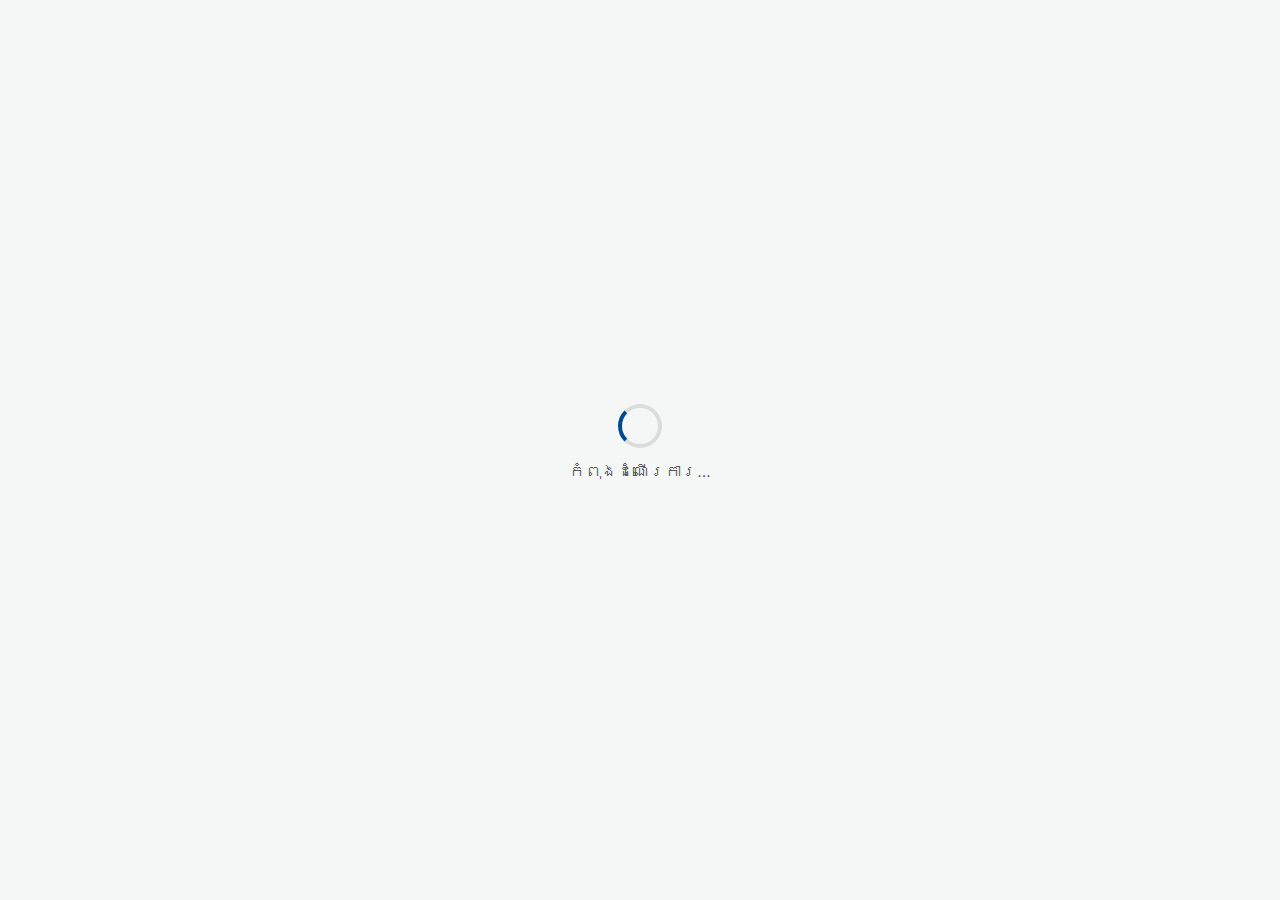
<file: index.html>
<!DOCTYPE html>
<html lang="km">
<head>
    <meta charset="UTF-8">
    <meta name="viewport" content="width=device-width, initial-scale=1.0">
    <title>មន្ទីរសុខាភិបាលនៃរដ្ឋបាលខេត្ត</title>
    <link rel="stylesheet" href="style.css">
    <link href="https://fonts.googleapis.com/css2?family=Preahvihear&display=swap" rel="stylesheet">
</head>
<body>

    <div id="loading-screen" class="loading-screen">
        <div class="spinner"></div>
        <p>កំពុងដំណើរការ...</p>
    </div>

    <div id="success-popup" class="popup-container">
        <div class="popup-content success">
            <p>ទិន្នន័យខែមុនត្រូវបានទាញយកដោយជោគជ័យ! ✅</p>
            <button class="popup-close-btn">បិទ</button>
        </div>
    </div>
    <div id="nodata-popup" class="popup-container">
        <div class="popup-content no-data">
            <p>មិនអាចរកទិន្នន័យខែមុនបានទេ។ សូមបញ្ចូលដោយដៃ។ ⚠️</p>
            <button class="popup-close-btn">បិទ</button>
        </div>
    </div>

    <div class="form-container" id="form-container" style="display: none;">
        <div class="header">
            <div class="header-logo">
                <img src="MOH LOGO Official 2024.png" alt="MOH Logo">
            </div>
            <h1>របាយការណ៍ស្ថិតិឱសថស្ថាន និងអគារលក់ឱសថបុរាណ</h1>
        </div>
        
        <form id="health-report-form">
            <div class="form-group">
                <label for="province">មន្ទីរសុខាភិបាលនៃរដ្ឋបាលខេត្ត:</label>
                <select id="province" name="province" required>
                    <option value="" disabled selected>ជ្រើសរើសខេត្ត</option>
                    <option value="Banteay Meanchey">បន្ទាយមានជ័យ</option>
                    <option value="Battambang">បាត់ដំបង</option>
                    <option value="Kampong Cham">កំពង់ចាម</option>
                    <option value="Kampong Chhnang">កំពង់ឆ្នាំង</option>
                    <option value="Kampong Speu">កំពង់ស្ពឺ</option>
                    <option value="Kampong Thom">កំពង់ធំ</option>
                    <option value="Kampot">កំពត</option>
                    <option value="Kandal">កណ្ដាល</option>
                    <option value="Koh Kong">កោះកុង</option>
                    <option value="Kratié">ក្រចេះ</option>
                    <option value="Mondulkiri">មណ្ឌលគីរី</option>
                    <option value="Phnom Penh">ភ្នំពេញ</option>
                    <option value="Preah Vihear">ព្រះវិហារ</option>
                    <option value="Prey Veng">ព្រៃវែង</option>
                    <option value="Pursat">ពោធិ៍សាត់</option>
                    <option value="Ratanakiri">រតនគិរី</option>
                    <option value="Siem Reap">សៀមរាប</option>
                    <option value="Preah Sihanouk">ព្រះសីហនុ</option>
                    <option value="Stung Treng">ស្ទឹងត្រែង</option>
                    <option value="Svay Rieng">ស្វាយរៀង</option>
                    <option value="Takéo">តាកែវ</option>
                    <option value="Oddar Meanchey">ឧត្ដរមានជ័យ</option>
                    <option value="Kep">កែប</option>
                    <option value="Pailin">ប៉ៃលិន</option>
                    <option value="Tbong Khmum">ត្បូងឃ្មុំ</option>
                </select>
            </div>
            
            <div class="form-group">
                <label for="report-month">ប្រចាំខែ:</label>
                <select id="report-month" name="report_month" required>
                    <option value="" disabled selected>ជ្រើសរើសខែ</option>
                    <option value="01">មករា</option>
                    <option value="02">កុម្ភៈ</option>
                    <option value="03">មីនា</option>
                    <option value="04">មេសា</option>
                    <option value="05">ឧសភា</option>
                    <option value="06">មិថុនា</option>
                    <option value="07">កក្កដា</option>
                    <option value="08">សីហា</option>
                    <option value="09">កញ្ញា</option>
                    <option value="10">តុលា</option>
                    <option value="11">វិច្ឆិកា</option>
                    <option value="12">ធ្នូ</option>
                </select>
            </div>

            <div class="form-group">
                <label for="report-year">ប្រចាំឆ្នាំ:</label>
                <input type="number" id="report-year" name="report_year" min="2020" max="2100" required>
            </div>
            
            <button type="button" id="fetch-data-btn">ទាញរបាយការណ៍ខែមុន</button>
            <hr>

            <fieldset>
                <legend>របាយការណ៍តាមដានចំនួនឱសថស្ថាន</legend>
                <div class="form-group">
                    <label for="pharmacy_remaining_start">ចំនួននៅសល់ដើមខែ:</label>
                    <input type="number" id="pharmacy_remaining_start" name="pharmacy_remaining_start" min="0" required>
                </div>
                <div class="form-group">
                    <label for="pharmacy_open">ចំនួនឱសថស្ថានដែលបានបើកថ្មី:</label>
                    <input type="number" id="pharmacy_open" name="pharmacy_open" min="0" required>
                </div>
                <div class="form-group">
                    <label for="pharmacy_closed">ចំនួនឱសថស្ថានដែលបានបិទ សរុប:</label>
                    <input type="number" id="pharmacy_closed" name="pharmacy_closed" min="0" required>
                </div>
                <div class="form-group">
                    <label for="pharmacy_closed_by_measure">ចំនួនឱសថស្ថានដែលបានបិទ ដោយវិធានការ:</label>
                    <input type="number" id="pharmacy_closed_by_measure" name="pharmacy_closed_by_measure" min="0" required>
                </div>
                <div class="form-group total-field">
                    <label for="pharmacy_total_end_of_month">សរុបចំនួនចុងខែ:</label>
                    <input type="number" id="pharmacy_total_end_of_month" name="pharmacy_total_end_of_month" readonly>
                </div>
                <div class="form-group">
                    <label for="pharmacy_renew_validity">ចំនួនឱសថស្ថានដែលបានបន្តសុពលភាព:</label>
                    <input type="number" id="pharmacy_renew_validity" name="pharmacy_renew_validity" min="0" required>
                </div>
                <div class="form-group">
                    <label for="pharmacy_renew_changes">ចំនួនឱសថស្ថានដែលបានប្តូរអ្នកគ្រប់គ្រងបច្ចេកទេស ប្តូរម្ចាស់ទុន ប្តូរទីតាំង:</label>
                    <input type="number" id="pharmacy_renew_changes" name="pharmacy_renew_changes" min="0" required>
                </div>
                <div class="form-group">
                    <label for="pharmacy_penaltied">ចំនួនឱសថស្ថានដែលបានពិន័យអន្តរការណ៍:</label>
                    <input type="number" id="pharmacy_penaltied" name="pharmacy_penaltied" min="0" required>
                </div>
            </fieldset>

            <fieldset>
                <legend>របាយការណ៍តាមដានចំនួនឱសថស្ថានរង «ក»</legend>
                <div class="form-group">
                    <label for="sub_pharmacy_a_remaining_start">ចំនួននៅសល់ដើមខែ:</label>
                    <input type="number" id="sub_pharmacy_a_remaining_start" name="sub_pharmacy_a_remaining_start" min="0" required>
                </div>
                <div class="form-group">
                    <label for="sub_pharmacy_a_open">ចំនួនឱសថស្ថានរង «ក» ដែលបានបើកថ្មី:</label>
                    <input type="number" id="sub_pharmacy_a_open" name="sub_pharmacy_a_open" min="0" required>
                </div>
                <div class="form-group">
                    <label for="sub_pharmacy_a_closed">ចំនួនឱសថស្ថានរង «ក» ដែលបានបិទ សរុប:</label>
                    <input type="number" id="sub_pharmacy_a_closed" name="sub_pharmacy_a_closed" min="0" required>
                </div>
                <div class="form-group">
                    <label for="sub_pharmacy_a_closed_by_measure">ចំនួនឱសថស្ថានរង «ក» ដែលបានបិទដោយវិធានការ:</label>
                    <input type="number" id="sub_pharmacy_a_closed_by_measure" name="sub_pharmacy_a_closed_by_measure" min="0" required>
                </div>
                <div class="form-group total-field">
                    <label for="sub_pharmacy_a_total_end_of_month">សរុបចំនួនចុងខែ:</label>
                    <input type="number" id="sub_pharmacy_a_total_end_of_month" name="sub_pharmacy_a_total_end_of_month" readonly>
                </div>
                <div class="form-group">
                    <label for="sub_pharmacy_a_renew_validity">ចំនួនឱសថស្ថានរង «ក» ដែលបានបន្តសុពលភាព:</label>
                    <input type="number" id="sub_pharmacy_a_renew_validity" name="sub_pharmacy_a_renew_validity" min="0" required>
                </div>
                <div class="form-group">
                    <label for="sub_pharmacy_a_renew_changes">ចំនួនឱសថស្ថានរង «ក» ដែលបានប្តូរអ្នកគ្រប់គ្រងបច្ចេកទេស ប្តូរម្ចាស់ទុន ប្តូរទីតាំង</label>
                    <input type="number" id="sub_pharmacy_a_renew_changes" name="sub_pharmacy_a_renew_changes" min="0" required>
                </div>
                <div class="form-group">
                    <label for="sub_pharmacy_a_penaltied">ចំនួនឱសថស្ថានរង «ក» ដែលបានពិន័យអន្តរការណ៍:</label>
                    <input type="number" id="sub_pharmacy_a_penaltied" name="sub_pharmacy_a_penaltied" min="0" required>
                </div>
            </fieldset>

            <fieldset>
                <legend>របាយការណ៍តាមដានចំនួនឱសថស្ថានរង «ខ»</legend>
                <div class="form-group">
                    <label for="sub_pharmacy_b_remaining_start">ចំនួននៅសល់ដើមខែ:</label>
                    <input type="number" id="sub_pharmacy_b_remaining_start" name="sub_pharmacy_b_remaining_start" min="0" required>
                </div>
                <div class="form-group">
                    <label for="sub_pharmacy_b_closed">ចំនួនឱសថស្ថានរង «ខ» ដែលបានបិទ សរុប:</label>
                    <input type="number" id="sub_pharmacy_b_closed" name="sub_pharmacy_b_closed" min="0" required>
                </div>
                <div class="form-group">
                    <label for="sub_pharmacy_b_closed_by_measure">ចំនួនឱសថស្ថានរង «ខ» ដែលបានបិទ ដោយវិធានការ:</label>
                    <input type="number" id="sub_pharmacy_b_closed_by_measure" name="sub_pharmacy_b_closed_by_measure" min="0" required>
                </div>
                <div class="form-group total-field">
                    <label for="sub_pharmacy_b_total_end_of_month">សរុបចំនួនចុងខែ:</label>
                    <input type="number" id="sub_pharmacy_b_total_end_of_month" name="sub_pharmacy_b_total_end_of_month" readonly>
                </div>
                <div class="form-group">
                    <label for="sub_pharmacy_b_renew">ចំនួនឱសថស្ថានរង «ខ» ដែលបានបន្តសុពលភាព:</label>
                    <input type="number" id="sub_pharmacy_b_renew" name="sub_pharmacy_b_renew" min="0" required>
                </div>
                <div class="form-group">
                    <label for="sub_pharmacy_b_penaltied">ចំនួនឱសថស្ថានរង «ខ» ដែលបានពិន័យអន្តរការណ៍:</label>
                    <input type="number" id="sub_pharmacy_b_penaltied" name="sub_pharmacy_b_penaltied" min="0" required>
                </div>
            </fieldset>

            <fieldset>
                <legend>របាយការណ៍តាមដានចំនួនអគារលក់ឱសថបុរាណ</legend>
                <div class="form-group">
                    <label for="herbal_remaining_start">ចំនួននៅសល់ដើមខែ:</label>
                    <input type="number" id="herbal_remaining_start" name="herbal_remaining_start" min="0" required>
                </div>
                <div class="form-group">
                    <label for="herbal_open">ចំនួនអគារលក់ឱសថបុរាណដែលបានបើកថ្មី:</label>
                    <input type="number" id="herbal_open" name="herbal_open" min="0" required>
                </div>
                <div class="form-group">
                    <label for="herbal_closed">ចំនួនអគារលក់ឱសថបុរាណដែលបានបិទ សរុប:</label>
                    <input type="number" id="herbal_closed" name="herbal_closed" min="0" required>
                </div>
                <div class="form-group">
                    <label for="herbal_closed_by_measure">ចំនួនអគារលក់ឱសថបុរាណដែលបានបិទ ដោយវិធានការ:</label>
                    <input type="number" id="herbal_closed_by_measure" name="herbal_closed_by_measure" min="0" required>
                </div>
                <div class="form-group total-field">
                    <label for="herbal_total_end_of_month">សរុបចំនួនចុងខែ:</label>
                    <input type="number" id="herbal_total_end_of_month" name="herbal_total_end_of_month" readonly>
                </div>
                <div class="form-group">
                    <label for="herbal_renew_validity">ចំនួនអគារលក់ឱសថបុរាណដែលបានបន្តសុពលភាព:</label>
                    <input type="number" id="herbal_renew_validity" name="herbal_renew_validity" min="0" required>
                </div>
                <div class="form-group">
                    <label for="herbal_renew_changes">ចំនួនអគារលក់ឱសថបុរាណដែលបានប្តូរអ្នកគ្រប់គ្រងបច្ចេកទេស ប្តូរម្ចាស់ទុន ប្តូរទីតាំង:</label>
                    <input type="number" id="herbal_renew_changes" name="herbal_renew_changes" min="0" required>
                </div>
                <div class="form-group">
                    <label for="herbal_penaltied">ចំនួនអគារលក់ឱសថបុរាណដែលបានពិន័យអន្តរការណ៍:</label>
                    <input type="number" id="herbal_penaltied" name="herbal_penaltied" min="0" required>
                </div>
            </fieldset>

            <button type="submit">បញ្ជូន</button>
        </form>
    </div>

    <script src="script.js"></script>
</body>
</html>
</file>
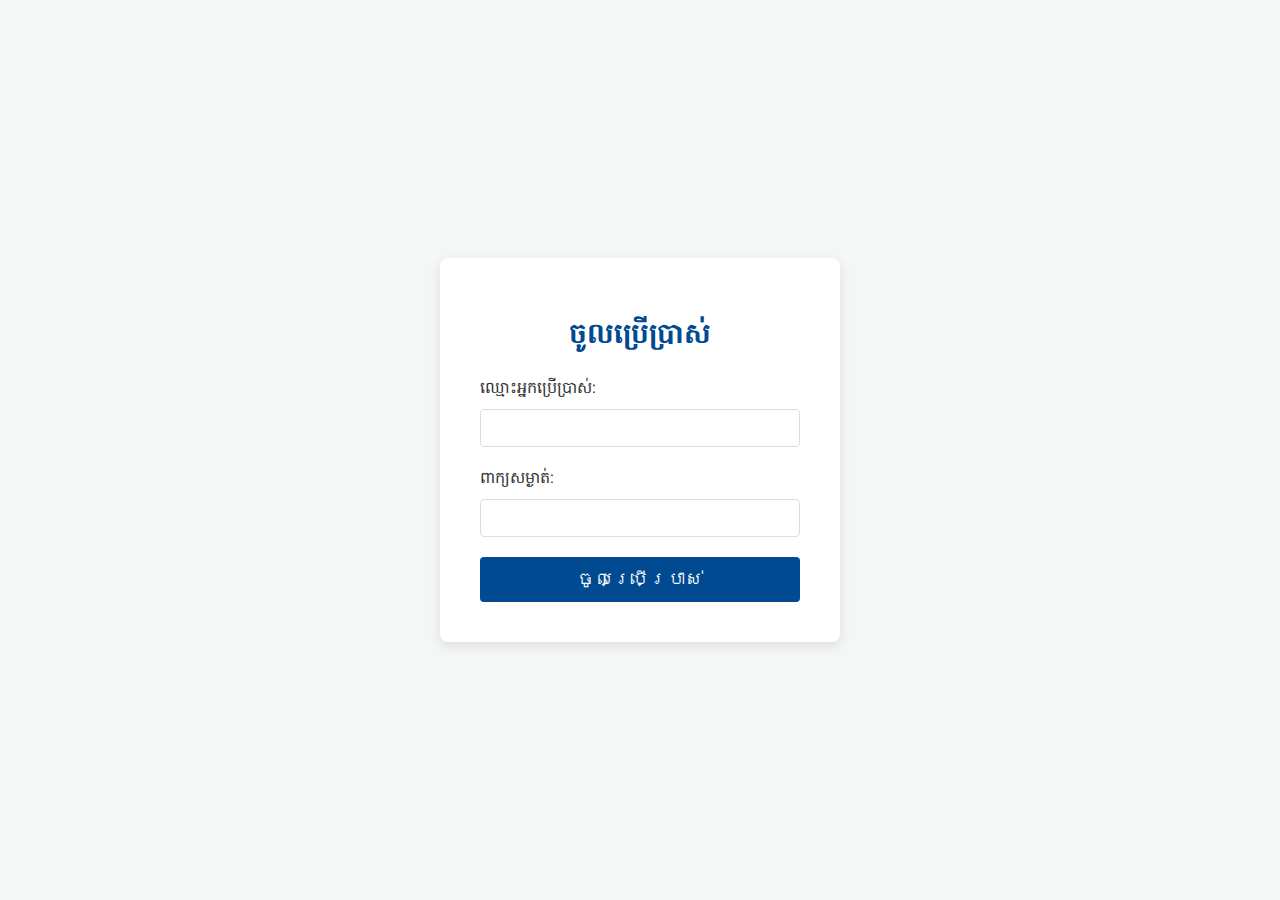
<file: admin/index.html>
<!DOCTYPE html>
<html lang="km">
<head>
    <meta charset="UTF-8">
    <meta name="viewport" content="width=device-width, initial-scale=1.0">
    <title>ចូលប្រើប្រាស់ផ្ទាំងគ្រប់គ្រង</title>
    <link rel="stylesheet" href="login-style.css">
    <link href="https://fonts.googleapis.com/css2?family=Hanuman:wght@100..900&display=swap" rel="stylesheet">
</head>
<body>

    <div class="login-container">
        <h1>ចូលប្រើប្រាស់</h1>
        <form id="login-form">
            <div class="form-group">
                <label for="username">ឈ្មោះអ្នកប្រើប្រាស់:</label>
                <input type="text" id="username" name="username" required>
            </div>
            <div class="form-group">
                <label for="password">ពាក្យសម្ងាត់:</label>
                <input type="password" id="password" name="password" required>
            </div>
            <div id="error-message" class="error-message" style="display:none;"></div>
            <button type="submit">ចូលប្រើប្រាស់</button>
        </form>
    </div>

    <script src="login.js"></script>
</body>
</html>
</file>
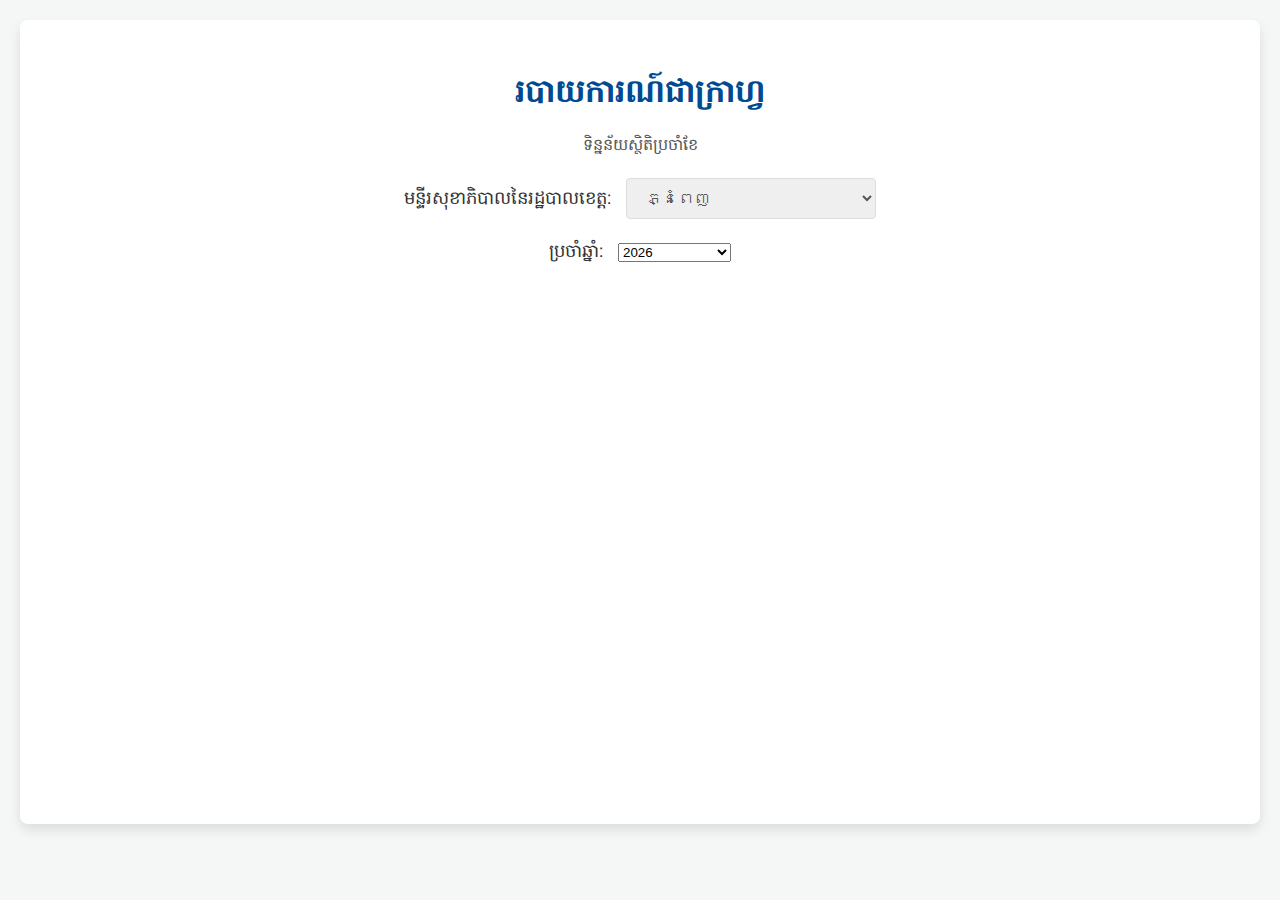
<file: admin/admin-graph.html>
<!DOCTYPE html>
<html lang="km">
<head>
    <meta charset="UTF-8">
    <meta name="viewport" content="width=device-width, initial-scale=1.0">
    <title>ផ្ទាំងគ្រប់គ្រង - ក្រាហ្វ</title>
    <link rel="stylesheet" href="admin-style.css">
    <link href="https://fonts.googleapis.com/css2?family=Hanuman:wght@100..900&display=swap" rel="stylesheet">
    <script src="https://d3js.org/d3.v7.min.js"></script>
</head>
<body>

    <div class="dashboard-container">
        <h1>របាយការណ៍ជាក្រាហ្វ</h1>
        <p>ទិន្នន័យស្ថិតិប្រចាំខែ</p>

        <div class="form-group">
            <label for="province-selector">មន្ទីរសុខាភិបាលនៃរដ្ឋបាលខេត្ត:</label>
            <select id="province-selector">
                <option value="" disabled selected>ជ្រើសរើសខេត្ត</option>
                <option value="Banteay Meanchey">បន្ទាយមានជ័យ</option>
                <option value="Battambang">បាត់ដំបង</option>
                <option value="Kampong Cham">កំពង់ចាម</option>
                <option value="Kampong Chhnang">កំពង់ឆ្នាំង</option>
                <option value="Kampong Speu">កំពង់ស្ពឺ</option>
                <option value="Kampong Thom">កំពង់ធំ</option>
                <option value="Kampot">កំពត</option>
                <option value="Kandal">កណ្ដាល</option>
                <option value="Koh Kong">កោះកុង</option>
                <option value="Kratié">ក្រចេះ</option>
                <option value="Mondulkiri">មណ្ឌលគីរី</option>
                <option value="Phnom Penh">ភ្នំពេញ</option>
                <option value="Preah Vihear">ព្រះវិហារ</option>
                <option value="Prey Veng">ព្រៃវែង</option>
                <option value="Pursat">ពោធិ៍សាត់</option>
                <option value="Ratanakiri">រតនគិរី</option>
                <option value="Siem Reap">សៀមរាប</option>
                <option value="Preah Sihanouk">ព្រះសីហនុ</option>
                <option value="Stung Treng">ស្ទឹងត្រែង</option>
                <option value="Svay Rieng">ស្វាយរៀង</option>
                <option value="Takéo">តាកែវ</option>
                <option value="Oddar Meanchey">ឧត្ដរមានជ័យ</option>
                <option value="Kep">កែប</option>
                <option value="Pailin">ប៉ៃលិន</option>
                <option value="Tbong Khmum">ត្បូងឃ្មុំ</option>
            </select>
        </div>

        <div class="form-group">
            <label for="year-selector">ប្រចាំឆ្នាំ:</label>
            <select id="year-selector">
                <option value="" disabled selected>ជ្រើសរើសឆ្នាំ</option>
                <!-- Years will be filled by JavaScript -->
            </select>
        </div>

        <div id="chart-container">
            <svg id="bar-chart" width="100%" height="500"></svg>
        </div>
    </div>

    <script src="admin-graph-script.js"></script>
</body>
</html>
</file>
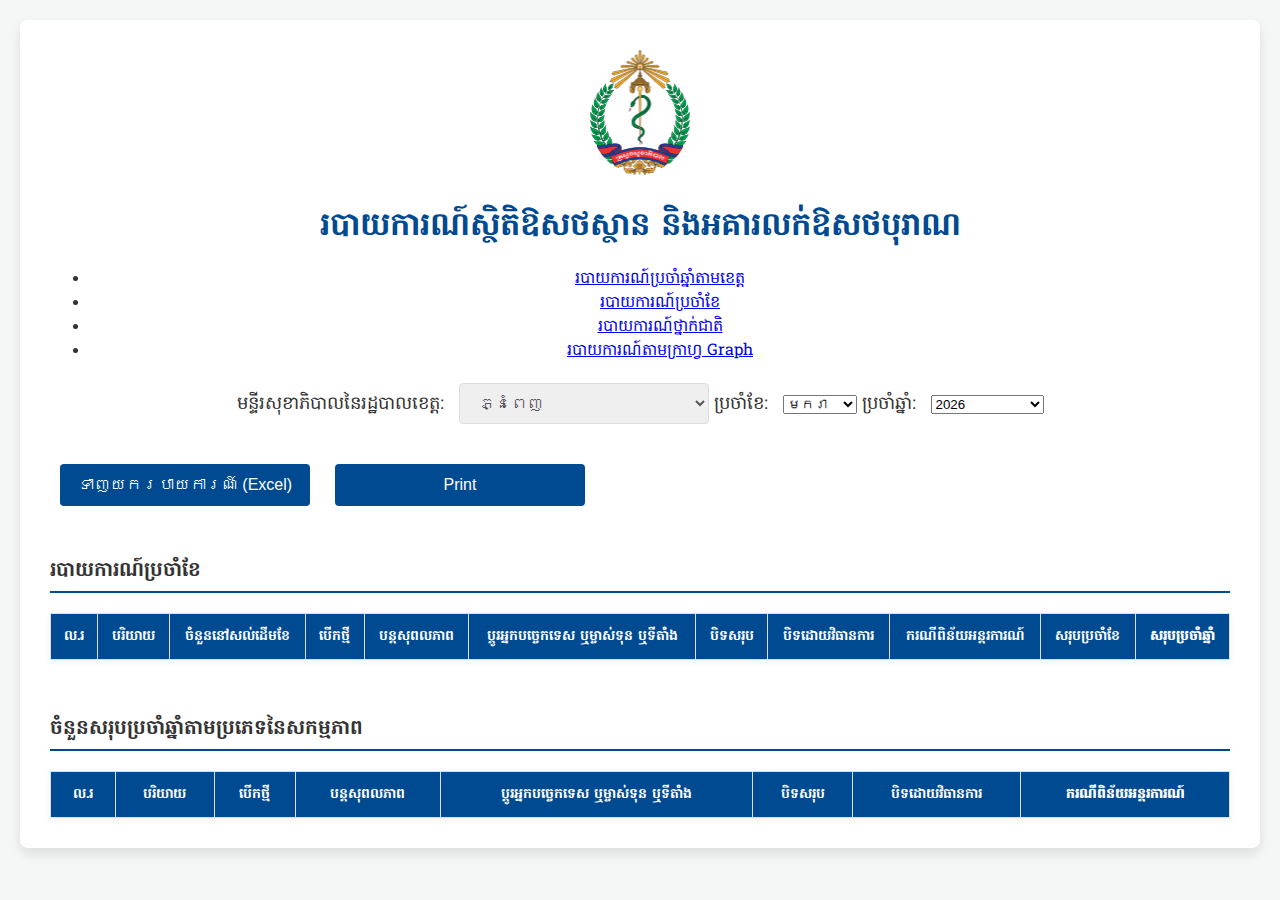
<file: admin/admin-monthly.html>
<!DOCTYPE html>
<html lang="km">
<head>
    <meta charset="UTF-8">
    <meta name="viewport" content="width=device-width, initial-scale=1.0">
    <title>របាយការណ៍ស្ថិតិឱសថស្ថាន និងអគារលក់ឱសថបុរាណ</title>
    <link rel="stylesheet" href="admin-style.css">
    <link href="https://fonts.googleapis.com/css2?family=Hanuman:wght@100..900&display=swap" rel="stylesheet">
</head>
<body>
    <div class="dashboard-container">
        <div class="header">
            <div class="header-logo">
                <img src="MOH LOGO Official 2024.png" alt="MOH Logo">
            </div>
            <h1>របាយការណ៍ស្ថិតិឱសថស្ថាន និងអគារលក់ឱសថបុរាណ</h1>
            <nav class="main-nav">
                <ul>
                    <li><a href="admin.html">របាយការណ៍ប្រចាំឆ្នាំតាមខេត្ត</a></li>
                    <li class="active"><a href="admin-monthly.html">របាយការណ៍ប្រចាំខែ</a></li>
                    <li><a href="admin-national.html">របាយការណ៍ថ្នាក់ជាតិ</a></li>
                    <li><a href="admin-graph.html">របាយការណ៍តាមក្រាហ្វ Graph</a></li>
                </ul>
            </nav>
        </div>
        <div class="form-group">
            <label for="province-selector">មន្ទីរសុខាភិបាលនៃរដ្ឋបាលខេត្ត:</label>
            <select id="province-selector" name="province-selector">
                <option value="" disabled selected>ជ្រើសរើសខេត្ត</option>
                <option value="Banteay Meanchey">បន្ទាយមានជ័យ</option>
                <option value="Battambang">បាត់ដំបង</option>
                <option value="Kampong Cham">កំពង់ចាម</option>
                <option value="Kampong Chhnang">កំពង់ឆ្នាំង</option>
                <option value="Kampong Speu">កំពង់ស្ពឺ</option>
                <option value="Kampong Thom">កំពង់ធំ</option>
                <option value="Kampot">កំពត</option>
                <option value="Kandal">កណ្ដាល</option>
                <option value="Koh Kong">កោះកុង</option>
                <option value="Kratié">ក្រចេះ</option>
                <option value="Mondulkiri">មណ្ឌលគីរី</option>
                <option value="Phnom Penh">ភ្នំពេញ</option>
                <option value="Preah Vihear">ព្រះវិហារ</option>
                <option value="Prey Veng">ព្រៃវែង</option>
                <option value="Pursat">ពោធិ៍សាត់</option>
                <option value="Ratanakiri">រតនគិរី</option>
                <option value="Siem Reap">សៀមរាប</option>
                <option value="Preah Sihanouk">ព្រះសីហនុ</option>
                <option value="Stung Treng">ស្ទឹងត្រែង</option>
                <option value="Svay Rieng">ស្វាយរៀង</option>
                <option value="Takéo">តាកែវ</option>
                <option value="Oddar Meanchey">ឧត្ដរមានជ័យ</option>
                <option value="Kep">កែប</option>
                <option value="Pailin">ប៉ៃលិន</option>
                <option value="Tbong Khmum">ត្បូងឃ្មុំ</option>
            </select>
            <label for="month-selector">ប្រចាំខែ:</label>
            <select id="month-selector">
                <option value="មករា">មករា</option>
                <option value="កុម្ភៈ">កុម្ភៈ</option>
                <option value="មីនា">មីនា</option>
                <option value="មេសា">មេសា</option>
                <option value="ឧសភា">ឧសភា</option>
                <option value="មិថុនា">មិថុនា</option>
                <option value="កក្កដា">កក្កដា</option>
                <option value="សីហា">សីហា</option>
                <option value="កញ្ញា">កញ្ញា</option>
                <option value="តុលា">តុលា</option>
                <option value="វិច្ឆិកា">វិច្ឆិកា</option>
                <option value="ធ្នូ">ធ្នូ</option>
            </select>
            <label for="year-selector">ប្រចាំឆ្នាំ:</label>
            <select id="year-selector">
                <option value="" disabled selected>ជ្រើសរើសឆ្នាំ</option>
            </select>
        </div>
        <button id="export-btn" class="action-btn">ទាញយករបាយការណ៍ (Excel)</button>
        <button id="print-btn" class="action-btn">Print</button>
        <h2>របាយការណ៍ប្រចាំខែ</h2>
        <table id="monthly-report-table">
            <thead>
                <tr>
                    <th>ល.រ</th>
                    <th>បរិយាយ</th>
                    <th>ចំនួននៅសល់ដើមខែ</th>
                    <th>បើកថ្មី</th>
                    <th>បន្តសុពលភាព</th>
                    <th>ប្តូរអ្នកបច្ចេកទេស​ ឬម្ចាស់ទុន ឬទីតាំង</th>
                    <th>បិទសរុប</th>
                    <th>បិទដោយវិធានការ</th>
                    <th>ករណីពិន័យអន្តរការណ៍</th>
                    <th>សរុបប្រចាំខែ</th>
                    <th>សរុបប្រចាំឆ្នាំ</th>
                </tr>
            </thead>
            <tbody></tbody>
        </table>
        <br/>
        <h2>ចំនួនសរុបប្រចាំឆ្នាំតាមប្រភេទនៃសកម្មភាព</h2>
        <table id="yearly-summary-table">
            <thead>
                <tr>
                    <th>ល.រ</th>
                    <th>បរិយាយ</th>
                    <th>បើកថ្មី</th>
                    <th>បន្តសុពលភាព</th>
                    <th>ប្តូរអ្នកបច្ចេកទេស​ ឬម្ចាស់ទុន ឬទីតាំង</th>
                    <th>បិទសរុប</th>
                    <th>បិទដោយវិធានការ</th>
                    <th>ករណីពិន័យអន្តរការណ៍</th>
                </tr>
            </thead>
            <tbody></tbody>
        </table>
    </div>
    <script src="admin-monthly-script.js"></script>
</body>
</html>
</file>
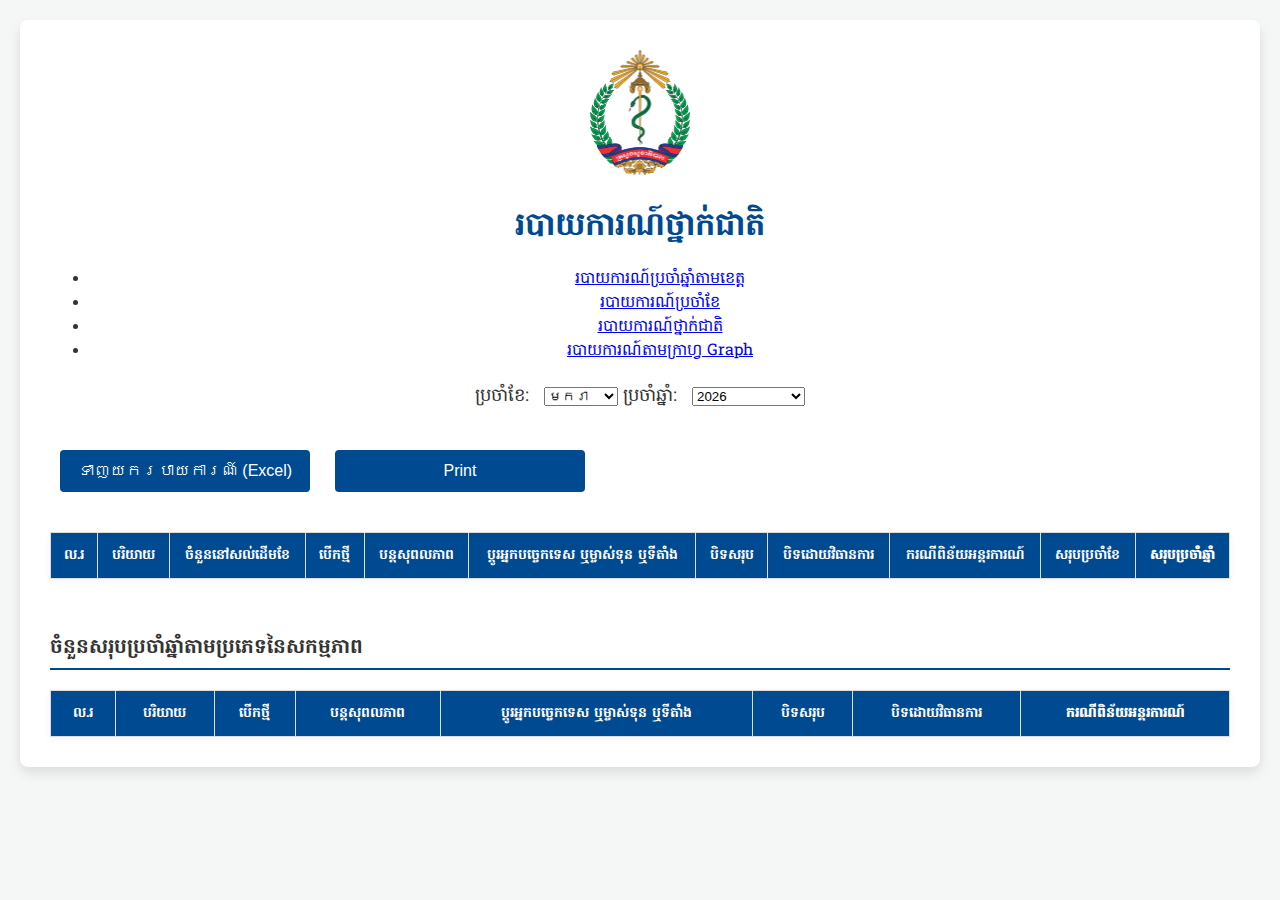
<file: admin/admin-national.html>
<!DOCTYPE html>
<html lang="km">
<head>
    <meta charset="UTF-8">
    <meta name="viewport" content="width=device-width, initial-scale=1.0">
    <title>របាយការណ៍ថ្នាក់ជាតិ</title>
    <link rel="stylesheet" href="admin-style.css">
    <link href="https://fonts.googleapis.com/css2?family=Hanuman:wght@100..900&display=swap" rel="stylesheet">
</head>
<body>
    <div class="dashboard-container">
        <div class="header">
            <div class="header-logo">
                <img src="MOH LOGO Official 2024.png" alt="MOH Logo">
            </div>
            <h1>របាយការណ៍ថ្នាក់ជាតិ</h1>
            <nav class="main-nav">
                <ul>
                    <li><a href="admin.html">របាយការណ៍ប្រចាំឆ្នាំតាមខេត្ត</a></li>
                    <li><a href="admin-monthly.html">របាយការណ៍ប្រចាំខែ</a></li>
                    <li class="active"><a href="admin-national.html">របាយការណ៍ថ្នាក់ជាតិ</a></li>
                    <li><a href="admin-graph.html">របាយការណ៍តាមក្រាហ្វ Graph</a></li>
                </ul>
            </nav>
        </div>

        <div class="form-group">
            <label for="month-selector">ប្រចាំខែ:</label>
            <select id="month-selector">
                <option value="មករា">មករា</option>
                <option value="កុម្ភៈ">កុម្ភៈ</option>
                <option value="មីនា">មីនា</option>
                <option value="មេសា">មេសា</option>
                <option value="ឧសភា">ឧសភា</option>
                <option value="មិថុនា">មិថុនា</option>
                <option value="កក្កដា">កក្កដា</option>
                <option value="សីហា">សីហា</option>
                <option value="កញ្ញា">កញ្ញា</option>
                <option value="តុលា">តុលា</option>
                <option value="វិច្ឆិកា">វិច្ឆិកា</option>
                <option value="ធ្នូ">ធ្នូ</option>
            </select>
            <label for="year-selector">ប្រចាំឆ្នាំ:</label>
            <select id="year-selector">
                <option value="" disabled selected>ជ្រើសរើសឆ្នាំ</option>
            </select>
        </div>

        <button id="export-btn" class="action-btn">ទាញយករបាយការណ៍ (Excel)</button>
        <button id="print-btn" class="action-btn">Print</button>

        <table id="monthly-report-table">
            <thead>
                <tr>
                    <th>ល.រ</th>
                    <th>បរិយាយ</th>
                    <th>ចំនួននៅសល់ដើមខែ</th>
                    <th>បើកថ្មី</th>
                    <th>បន្តសុពលភាព</th>
                    <th>ប្តូរអ្នកបច្ចេកទេស​ ឬម្ចាស់ទុន ឬទីតាំង</th>
                    <th>បិទសរុប</th>
                    <th>បិទដោយវិធានការ</th>
                    <th>ករណីពិន័យអន្តរការណ៍</th>
                    <th>សរុបប្រចាំខែ</th>
                    <th>សរុបប្រចាំឆ្នាំ</th>
                </tr>
            </thead>
            <tbody></tbody>
        </table>

        <br/>

        <h2>ចំនួនសរុបប្រចាំឆ្នាំតាមប្រភេទនៃសកម្មភាព</h2>
        <table id="yearly-summary-table">
            <thead>
                <tr>
                    <th>ល.រ</th>
                    <th>បរិយាយ</th>
                    <th>បើកថ្មី</th>
                    <th>បន្តសុពលភាព</th>
                    <th>ប្តូរអ្នកបច្ចេកទេស​ ឬម្ចាស់ទុន ឬទីតាំង</th>
                    <th>បិទសរុប</th>
                    <th>បិទដោយវិធានការ</th>
                    <th>ករណីពិន័យអន្តរការណ៍</th>
                </tr>
            </thead>
            <tbody></tbody>
        </table>
    </div>

    <script src="admin-national-script.js"></script>
</body>
</html>
</file>
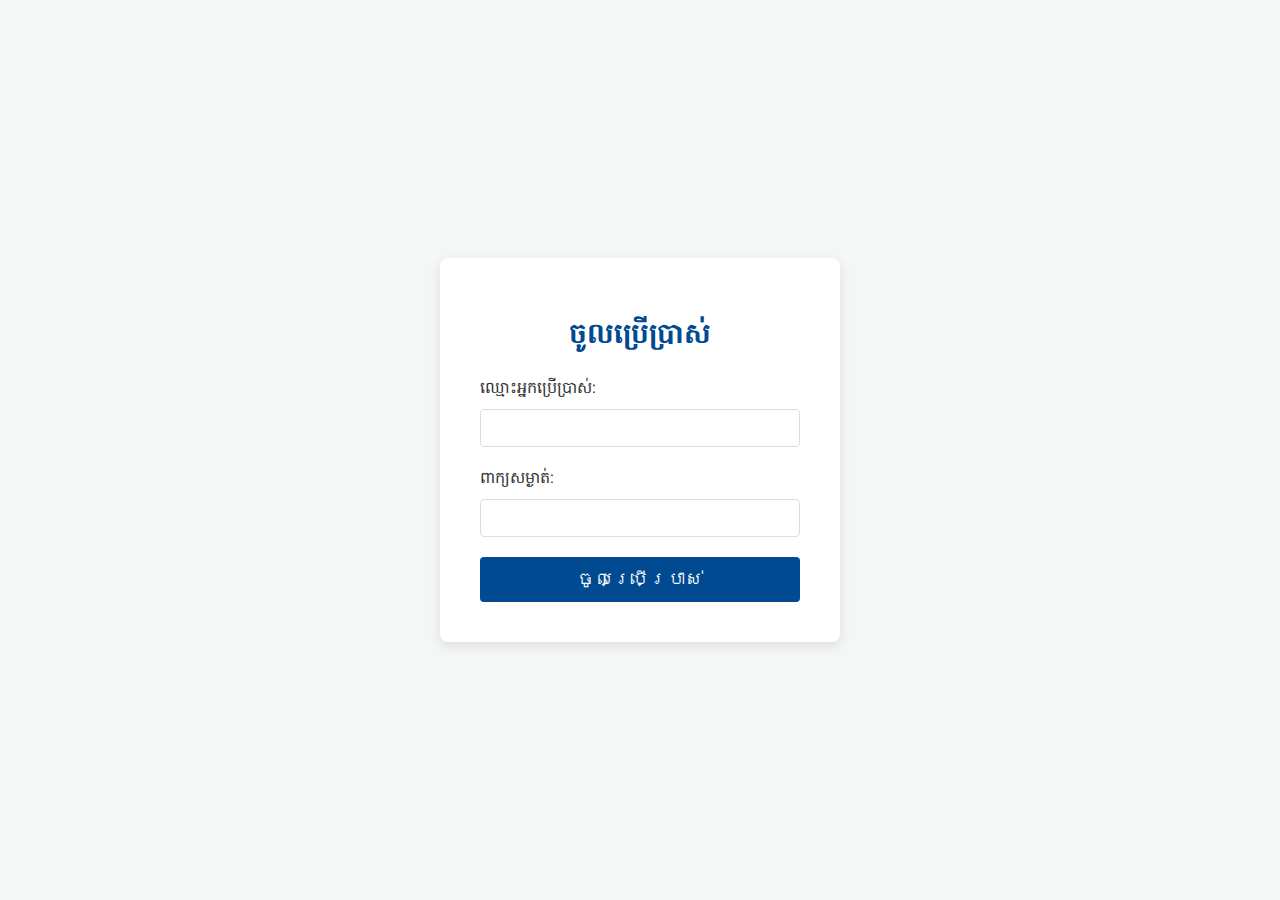
<file: admin/admin.html>
<!DOCTYPE html>
<html lang="km">
<head>
    <meta charset="UTF-8">
    <meta name="viewport" content="width=device-width, initial-scale=1.0">
    <title>របាយការណ៍ស្ថិតិឱសថស្ថាន និងអគារលក់ឱសថបុរាណ</title>
    <link rel="stylesheet" href="admin-style.css">
    <link href="https://fonts.googleapis.com/css2?family=Hanuman:wght@100..900&display=swap" rel="stylesheet">
</head>
<body>

    <div class="dashboard-container">
        <div class="header">
            <div class="header-logo">
                <img src="MOH LOGO Official 2024.png" alt="MOH Logo">
            </div>
            <h1>របាយការណ៍ស្ថិតិឱសថស្ថាន និងអគារលក់ឱសថបុរាណ</h1>
        </div>

        <nav class="main-nav">
            <ul>
                <li class="active"><a href="admin.html">របាយការណ៍ប្រចាំឆ្នាំតាមខេត្ត</a></li>
                <li><a href="admin-monthly.html">របាយការណ៍ប្រចាំខែ</a></li>
                <li><a href="admin-national.html">របាយការណ៍ថ្នាក់ជាតិ</a></li>
                <li><a href="admin-graph.html">របាយការណ៍តាមក្រាហ្វ Graph</a></li>
            </ul>
        </nav>

        <div class="form-group">
            <label for="province-selector">មន្ទីរសុខាភិបាលនៃរដ្ឋបាលខេត្ត:</label>
            <select id="province-selector" name="province-selector">
                <option value="" disabled selected>ជ្រើសរើសខេត្ត</option>
                <option value="Banteay Meanchey">បន្ទាយមានជ័យ</option>
                <option value="Battambang">បាត់ដំបង</option>
                <option value="Kampong Cham">កំពង់ចាម</option>
                <option value="Kampong Chhnang">កំពង់ឆ្នាំង</option>
                <option value="Kampong Speu">កំពង់ស្ពឺ</option>
                <option value="Kampong Thom">កំពង់ធំ</option>
                <option value="Kampot">កំពត</option>
                <option value="Kandal">កណ្ដាល</option>
                <option value="Koh Kong">កោះកុង</option>
                <option value="Kratié">ក្រចេះ</option>
                <option value="Mondulkiri">មណ្ឌលគីរី</option>
                <option value="Phnom Penh">ភ្នំពេញ</option>
                <option value="Preah Vihear">ព្រះវិហារ</option>
                <option value="Prey Veng">ព្រៃវែង</option>
                <option value="Pursat">ពោធិ៍សាត់</option>
                <option value="Ratanakiri">រតនគិរី</option>
                <option value="Siem Reap">សៀមរាប</option>
                <option value="Preah Sihanouk">ព្រះសីហនុ</option>
                <option value="Stung Treng">ស្ទឹងត្រែង</option>
                <option value="Svay Rieng">ស្វាយរៀង</option>
                <option value="Takéo">តាកែវ</option>
                <option value="Oddar Meanchey">ឧត្ដរមានជ័យ</option>
                <option value="Kep">កែប</option>
                <option value="Pailin">ប៉ៃលិន</option>
                <option value="Tbong Khmum">ត្បូងឃ្មុំ</option>
            </select>
        </div>

        <button id="export-btn" class="action-btn">ទាញយករបាយការណ៍ (Excel)</button>
        <button id="print-btn" class="action-btn">Print</button>

        <h2>របាយការណ៍ឱសថស្ថាន</h2>
        <table id="reports-table-1">
            <thead>
                <tr>
                    <th>ល.រ</th>
                    <th>បរិយាយ</th>
                    <th>មករា</th>
                    <th>កុម្ភៈ</th>
                    <th>មីនា</th>
                    <th>មេសា</th>
                    <th>ឧសភា</th>
                    <th>មិថុនា</th>
                    <th>កក្កដា</th>
                    <th>សីហា</th>
                    <th>កញ្ញា</th>
                    <th>តុលា</th>
                    <th>វិច្ឆិកា</th>
                    <th>ធ្នូ</th>
                    <th>សរុប</th>
                </tr>
            </thead>
            <tbody id="reports-body-1"></tbody>
        </table>

        <h2>របាយការណ៍តាមដាន ចំនួនឱសថស្ថានរង «ក»</h2>
        <table id="reports-table-2">
            <thead>
                <tr>
                    <th>ល.រ</th>
                    <th>បរិយាយ</th>
                    <th>មករា</th>
                    <th>កុម្ភៈ</th>
                    <th>មីនា</th>
                    <th>មេសា</th>
                    <th>ឧសភា</th>
                    <th>មិថុនា</th>
                    <th>កក្កដា</th>
                    <th>សីហា</th>
                    <th>កញ្ញា</th>
                    <th>តុលា</th>
                    <th>វិច្ឆិកា</th>
                    <th>ធ្នូ</th>
                    <th>សរុប</th>
                </tr>
            </thead>
            <tbody id="reports-body-2"></tbody>
        </table>

        <h2>របាយការណ៍តាមដាន ចំនួនឱសថស្ថានរង «ខ»</h2>
        <table id="reports-table-3">
            <thead>
                <tr>
                    <th>ល.រ</th>
                    <th>បរិយាយ</th>
                    <th>មករា</th>
                    <th>កុម្ភៈ</th>
                    <th>មីនា</th>
                    <th>មេសា</th>
                    <th>ឧសភា</th>
                    <th>មិថុនា</th>
                    <th>កក្កដា</th>
                    <th>សីហា</th>
                    <th>កញ្ញា</th>
                    <th>តុលា</th>
                    <th>វិច្ឆិកា</th>
                    <th>ធ្នូ</th>
                    <th>សរុប</th>
                </tr>
            </thead>
            <tbody id="reports-body-3"></tbody>
        </table>

        <h2>របាយការណ៍តាមដាន ចំនួនអគារលក់ឱសថបុរាណ</h2>
        <table id="reports-table-4">
            <thead>
                <tr>
                    <th>ល.រ</th>
                    <th>បរិយាយ</th>
                    <th>មករា</th>
                    <th>កុម្ភៈ</th>
                    <th>មីនា</th>
                    <th>មេសា</th>
                    <th>ឧសភា</th>
                    <th>មិថុនា</th>
                    <th>កក្កដា</th>
                    <th>សីហា</th>
                    <th>កញ្ញា</th>
                    <th>តុលា</th>
                    <th>វិច្ឆិកា</th>
                    <th>ធ្នូ</th>
                    <th>សរុប</th>
                </tr>
            </thead>
            <tbody id="reports-body-4"></tbody>
        </table>
    </div>

    <script src="admin-script.js"></script>
</body>
</html>
</file>
<file: style.css>
body {
    font-family: 'Hanuman', sans-serif;
    background-color: #f4f7f6;
    display: flex;
    justify-content: center;
    align-items: center;
    padding: 20px;
    margin: 0;
}

.form-container {
    background-color: #ffffff;
    padding: 40px;
    border-radius: 8px;
    box-shadow: 0 4px 12px rgba(0, 0, 0, 0.1);
    width: 100%;
    max-width: 700px;
    box-sizing: border-box;
    margin-top: 20px;
}

.header {
    text-align: center;
    margin-bottom: 20px;
}

.header-logo img {
    max-width: 100px;
    height: auto;
}

h1 {
    color: #004a91;
    font-size: 24px;
    margin-bottom: 20px;
}

hr {
    border: none;
    border-top: 1px solid #ccc;
    margin: 20px 0;
}

fieldset {
    border: 1px solid #ccc;
    border-radius: 8px;
    padding: 20px;
    margin-bottom: 25px;
}

legend {
    font-size: 1.2em;
    font-weight: bold;
    color: #004a91;
    padding: 0 10px;
}

.form-group {
    margin-bottom: 15px;
}

label {
    display: block;
    font-size: 16px;
    color: #333;
    margin-bottom: 8px;
}

input[type="text"],
input[type="number"],
input[type="date"],
input[type="month"],
select {
    width: 100%;
    padding: 10px;
    border: 1px solid #ddd;
    border-radius: 4px;
    box-sizing: border-box;
    font-size: 14px;
    color: #555;
}

input:focus,
select:focus {
    border-color: #007bff;
    outline: none;
    box-shadow: 0 0 5px rgba(0, 123, 255, 0.2);
}

button {
    width: 100%;
    padding: 12px;
    background-color: #004a91;
    color: #fff;
    border: none;
    border-radius: 4px;
    font-size: 18px;
    cursor: pointer;
    transition: background-color 0.3s ease;
}

button:hover {
    background-color: #00376b;
}

.loading-screen {
    position: fixed;
    top: 0;
    left: 0;
    width: 100%;
    height: 100%;
    background-color: #f4f7f6;
    display: flex;
    flex-direction: column;
    justify-content: center;
    align-items: center;
    z-index: 1000;
}

.spinner {
    border: 4px solid rgba(0, 0, 0, 0.1);
    width: 36px;
    height: 36px;
    border-radius: 50%;
    border-left-color: #004a91;
    animation: spin 1s ease infinite;
}

@keyframes spin {
    0% { transform: rotate(0deg); }
    100% { transform: rotate(360deg); }
}

.loading-screen p {
    margin-top: 15px;
    font-size: 16px;
    color: #555;
}

@media (max-width: 768px) {
    .form-container {
        padding: 20px;
    }
}

input[readonly] {
    background-color: #f2f2f2;
    color: #555;
    cursor: not-allowed;
}

/* Optional: You can also style the total fields more specifically */
.total-field input {
    font-weight: bold;
    color: #004a91;
}
</file>
<file: admin/login-style.css>
body {
    font-family: 'Hanuman', sans-serif;
    background-color: #f4f7f6;
    display: flex;
    justify-content: center;
    align-items: center;
    min-height: 100vh;
    margin: 0;
}

.login-container {
    background-color: #ffffff;
    padding: 40px;
    border-radius: 8px;
    box-shadow: 0 4px 12px rgba(0, 0, 0, 0.1);
    width: 100%;
    max-width: 400px;
    box-sizing: border-box;
    text-align: center;
}

h1 {
    color: #004a91;
    font-size: 28px;
    margin-bottom: 20px;
}

.form-group {
    margin-bottom: 20px;
    text-align: left;
}

label {
    display: block;
    font-size: 16px;
    color: #333;
    margin-bottom: 8px;
}

input[type="text"],
input[type="password"] {
    width: 100%;
    padding: 10px;
    border: 1px solid #ddd;
    border-radius: 4px;
    box-sizing: border-box;
    font-size: 14px;
    color: #555;
}

button {
    width: 100%;
    padding: 12px;
    background-color: #004a91;
    color: #fff;
    border: none;
    border-radius: 4px;
    font-size: 18px;
    cursor: pointer;
    transition: background-color 0.3s ease;
}

button:hover {
    background-color: #00376b;
}

.error-message {
    background-color: #f8d7da;
    color: #721c24;
    padding: 10px;
    border: 1px solid #f5c6cb;
    border-radius: 4px;
    margin-bottom: 15px;
}
</file>
<file: admin/admin-style.css>
/*
 * Admin Dashboard Styles
 * A professional theme for the Ministry of Health of Cambodia.
 */

/* === General Styles & Layout === */
:root {
    --primary-blue: #004a91;
    --light-blue: #e0f2f7;
    --background-color: #f4f7f6;
    --white: #ffffff;
    --dark-gray: #333;
    --medium-gray: #555;
    --light-gray: #ccc;
    --border-color: #ddd;
}

body {
    font-family: 'Hanuman', sans-serif;
    background-color: var(--background-color);
    margin: 0;
    padding: 20px;
    color: var(--dark-gray);
}

.dashboard-container {
    background-color: var(--white);
    padding: 30px;
    border-radius: 8px;
    box-shadow: 0 6px 12px rgba(0, 0, 0, 0.1);
    max-width: 1300px;
    margin: 0 auto;
}

.header {
    text-align: center;
    margin-bottom: 20px;
}

.header-logo img {
    max-width: 100px;
    height: auto;
}

h1 {
    text-align: center;
    color: var(--primary-blue);
    font-size: 32px;
    margin-bottom: 5px;
    font-weight: 700;
}

h2 {
    color: var(--dark-gray);
    font-size: 20px;
    margin-top: 30px;
    margin-bottom: 10px;
    border-bottom: 2px solid var(--primary-blue);
    padding-bottom: 5px;
}

p {
    text-align: center;
    color: var(--medium-gray);
    font-size: 16px;
    margin-bottom: 20px;
}

/* === Province Selector Style === */
.form-group {
    margin: 20px 0;
    text-align: center;
}

label {
    font-size: 18px;
    color: var(--dark-gray);
    margin-right: 10px;
}

#province-selector {
    padding: 10px 15px;
    border: 1px solid var(--border-color);
    border-radius: 4px;
    font-size: 16px;
    color: var(--medium-gray);
    width: 250px;
    cursor: pointer;
    transition: all 0.2s ease-in-out;
}

#province-selector:hover {
    border-color: var(--primary-blue);
    box-shadow: 0 0 5px rgba(0, 74, 145, 0.2);
}


/* === Table Styles === */
table {
    width: 100%;
    border-collapse: collapse;
    margin-top: 20px;
    box-shadow: 0 2px 8px rgba(0, 0, 0, 0.05);
}

th, td {
    border: 1px solid var(--border-color);
    padding: 12px;
    font-size: 14px;
    text-align: center;
}

th {
    background-color: var(--primary-blue);
    color: var(--white);
    font-weight: bold;
    text-transform: uppercase;
}

td:first-child {
    font-weight: bold;
}

td:nth-child(2) {
    text-align: left;
    font-weight: normal;
}

tbody tr:nth-child(even) {
    background-color: #f9f9f9;
}

tbody tr:hover {
    background-color: var(--light-blue);
    transition: background-color 0.2s ease-in-out;
}

/* === Total Column and Row Highlighting === */

/* Highlight the "សរុប" header cell */
th:last-child {
    font-weight: 900;
}

/* Make the "សរុប" data cells bold but without a specific background color */
td:last-child {
    font-weight: 900;
}

/* Highlight the "សរុបចំនួនចុងខែ" row with a background color */
#reports-body-1 tr:nth-child(5) td,
#reports-body-2 tr:nth-child(5) td,
#reports-body-3 tr:nth-child(4) td,
#reports-body-4 tr:nth-child(5) td {
    font-weight: 900;
    background-color: var(--light-blue);
}

/* === Responsive Design === */
@media (max-width: 768px) {
    .dashboard-container {
        padding: 20px;
    }

    h1 {
        font-size: 24px;
    }

    h2 {
        font-size: 18px;
    }

    table, th, td {
        font-size: 12px;
        padding: 8px;
    }
}

/* Add to the end of your existing admin-style.css */

#bar-chart .axis--x path {
    stroke: #555;
}

#bar-chart .axis--y line,
#bar-chart .axis--y path {
    stroke: #555;
}

#bar-chart .axis--y text {
    font-size: 12px;
}

#bar-chart .axis--x text {
    font-size: 12px;
}

.action-btn {
    display: inline-block;
    width: 250px;
    margin: 20px 10px;
    padding: 12px;
    background-color: var(--primary-blue);
    color: var(--white);
    border: none;
    border-radius: 4px;
    font-size: 16px;
    cursor: pointer;
    transition: background-color 0.3s ease-in-out;
}

.action-btn:hover {
    background-color: #00376b;
}

@media print {
    .action-btn {
        display: none !important;
    }

    .dashboard-container {
        /* Remove shadows and padding for a cleaner print */
        box-shadow: none;
        padding: 0;
    }

    #main-reports-table {
        /* Force the table to break into columns */
        column-count: 2;
        column-gap: 20px;
        page-break-inside: avoid; /* Prevents the table from breaking across a page */
    }

    /* Style for table headers to ensure they appear on each column */
    thead {
        display: table-header-group;
    }

    /* Hide the main header and description to save space */
    h1, p {
        display: none;
    }

    /* Reduce font size for tables to fit more data on the page */
    table, th, td {
        font-size: 8px;
    }

    /* Ensure table rows do not break across a page */
    tr {
        page-break-inside: avoid;
    }
}
</file>
